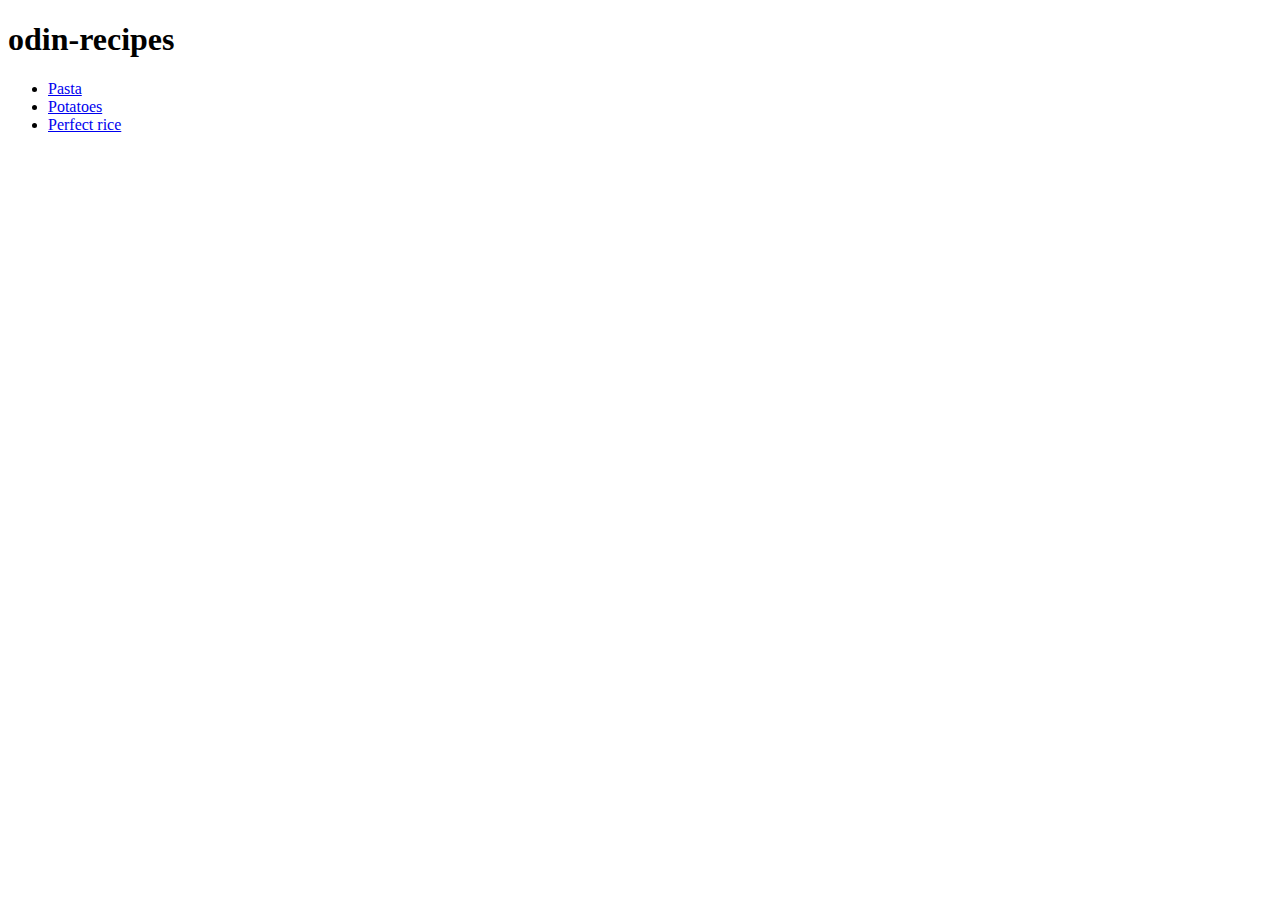
<file: index.html>
<!DOCTYPE html>
<html lang="en">
<head>
    <meta charset="UTF-8">
    <meta name="viewport" content="width=device-width, initial-scale=1.0">
    <title>Home</title>
</head>
<body>
    <h1>odin-recipes</h1>


    <ul>
        <li><a href="./recipes/pasta.html" target="_blank" rel="noopener noreferrer">Pasta</a></li>
        
        <li> <a href="./recipes/potatoes.html" target="_blank" rel="noopener noreferrer">Potatoes</a></li>

        <li><a href="./recipes/perfect-rice.html" target="_blank" rel="noopener noreferrer">Perfect rice</a></li>

    </ul>
    
   


</body>
</html>
</file>
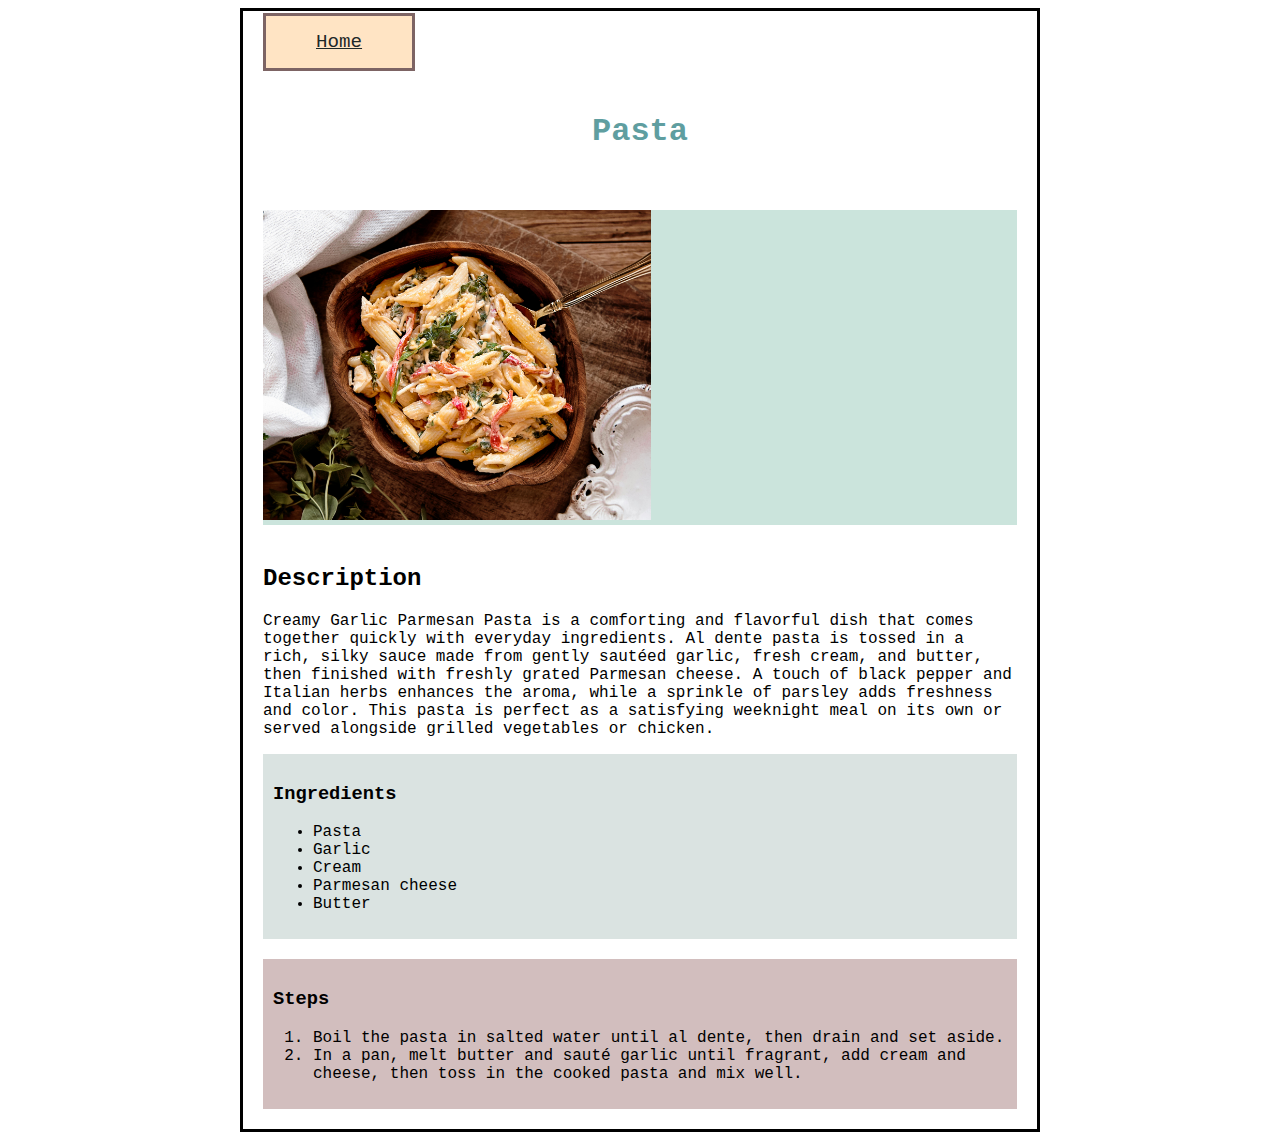
<file: recipes/pasta.html>
<!DOCTYPE html>
<html lang="en">
<head>
    <meta charset="UTF-8">
    <meta name="viewport" content="width=device-width, initial-scale=1.0">
    <link rel="stylesheet" href="../recipe-style.css">
    <title>Pasta</title>
</head>
<body>

    <div class="container-all">
    <a href="../index.html" rel="noopener noreferrer">Home</a>
    
    <h1>Pasta</h1>
    <div class="recipe-foto">
    <img src="../img/pexels-fariphotography-803963.jpg" alt="Picture of delicious, creamy pasta" height="310">
    </div>
    <h2>Description</h2>
    <p>Creamy Garlic Parmesan Pasta is a comforting and flavorful dish that comes together quickly with everyday 
        ingredients. Al dente pasta is tossed in a rich, silky sauce made from gently sautéed garlic, fresh cream, 
        and butter, then finished with freshly grated Parmesan cheese. A touch of black pepper and Italian herbs 
        enhances the aroma, while a sprinkle of parsley adds freshness and color. This pasta is perfect as a satisfying 
        weeknight meal on its own or served alongside grilled vegetables or chicken.</p>
     <div class="ingredients">
        <h3 >Ingredients</h3>
        <ul>
            <li>Pasta</li>
            <li>Garlic</li>
            <li>Cream</li>
            <li>Parmesan cheese</li>
            <li>Butter</li>
        </ul>
        </div>
        <div class="steps">
        <h3>Steps</h3>
        <ol> 
            <li>Boil the pasta in salted water until al dente, then drain and set aside.</li>
            <li>In a pan, melt butter and sauté garlic until fragrant, add cream and cheese, 
                then toss in the cooked pasta and mix well.</li>
        </ol>
        </div>
        </div>
</body>
</html>
</file>
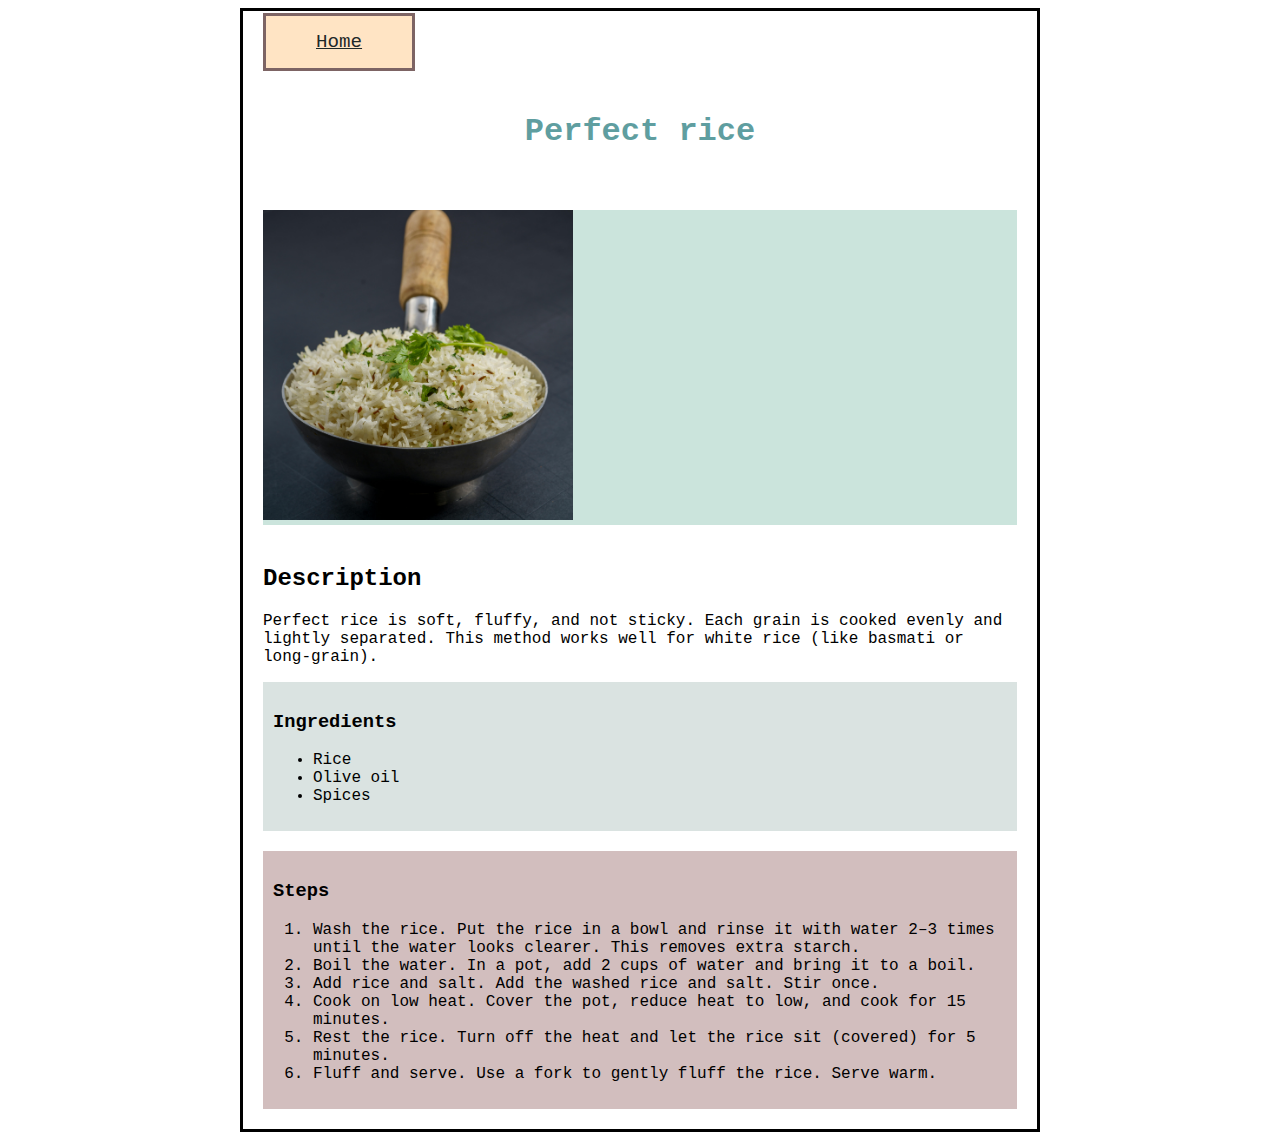
<file: recipes/perfect-rice.html>
<!DOCTYPE html>
<html lang="en">
<head>
    <meta charset="UTF-8">
    <meta name="viewport" content="width=device-width, initial-scale=1.0">
    <link rel="stylesheet" href="../recipe-style.css">
    <title>Perfect-rice</title>
</head>
<body>
    <div class="container-all"> 
    <a href="../index.html" rel="noopener noreferrer">Home</a>
    <h1>Perfect rice</h1>
    <div class="recipe-foto">
    <img src="../img/pexels-kunal-lakhotia-781256899-28674713.jpg" alt="Picture of delicious, creamy pasta" height="310">
    </div>
    <h2>Description</h2>
    <p>Perfect rice is soft, fluffy, and not sticky. Each grain is cooked evenly and 
        lightly separated. This method works well for white rice (like basmati or long-grain).</p>
       <div  class="ingredients">
        <h3>Ingredients</h3>
        <ul>
            <li>Rice</li>
            <li>Olive oil</li>
            <li>Spices</li>
            
        </ul>
        </div>
        <div class="steps">
        <h3>Steps</h3>
        <ol> 
            <li>Wash the rice. Put the rice in a bowl and rinse it with water 2–3 times until the water looks clearer. This removes extra starch.</li>
            <li>Boil the water. In a pot, add 2 cups of water and bring it to a boil. </li>
            <li>Add rice and salt. Add the washed rice and salt. Stir once.</li>
            <li>Cook on low heat. Cover the pot, reduce heat to low, and cook for 15 minutes.</li>
            <li>Rest the rice. Turn off the heat and let the rice sit (covered) for 5 minutes.</li>
            <li>Fluff and serve. Use a fork to gently fluff the rice. Serve warm.</li>
            
        </ol>
        </div>
    </div>
</body>
</html>
</file>
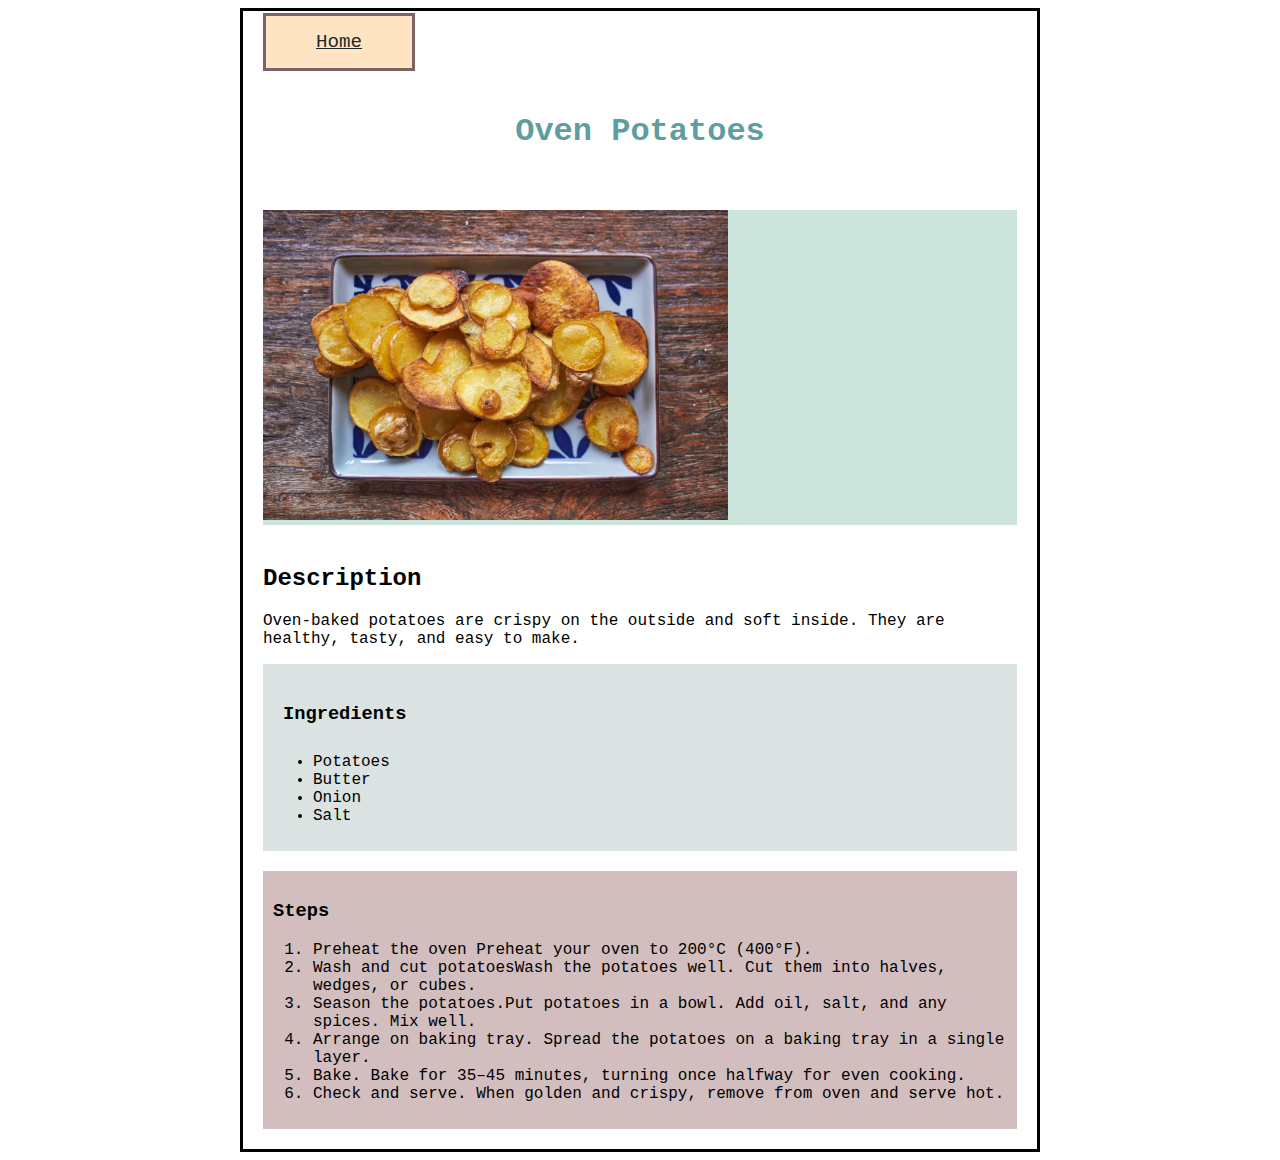
<file: recipes/potatoes.html>
<!DOCTYPE html>
<html lang="en">
<head>
    <meta charset="UTF-8">
    <meta name="viewport" content="width=device-width, initial-scale=1.0">
    <link rel="stylesheet" href="../recipe-style.css">
    <title>Oven Potatoes</title>
</head>
<body>
    <div class="container-all">
    <a href="../index.html" rel="noopener noreferrer">Home</a>
    <h1> Oven Potatoes</h1>
    <div class="recipe-foto">
    <img src="../img/pexels-memoryslashvision-28177721-6844667.jpg" alt="Picture of delicious, creamy pasta" height="310">
    </div>
    <h2>Description</h2>
    <p>Oven-baked potatoes are crispy on the outside and soft inside. 
        They are healthy, tasty, and easy to make.</p>
        <div  class="ingredients">
        <h3 class="ingredients">Ingredients</h3>
        <ul>
            <li>Potatoes</li>
            <li>Butter</li>
            <li>Onion</li>
            <li>Salt</li>
            
        </ul>
    </div>
    <div class="steps">
        <h3>Steps</h3>
        <ol> 

            <li> Preheat the oven Preheat your oven to 200°C (400°F).</li>
            <li>Wash and cut potatoesWash the potatoes well. Cut them into halves, wedges, or cubes.</li>
            <li>Season the potatoes.Put potatoes in a bowl. Add oil, salt, and any spices. Mix well.</li>
            <li>Arrange on baking tray. Spread the potatoes on a baking tray in a single layer.</li>
            <li>Bake. Bake for 35–45 minutes, turning once halfway for even cooking.</li>
            <li>Check and serve. When golden and crispy, remove from oven and serve hot.</li>
        </ol>
        </div>
    </div>
</body>
</html>
</file>
<file: recipe-style.css>
.container-all{
    margin: auto;
    width: 800px;
    box-sizing: border-box;
    border-color: black;
    border-style: solid;
    height: auto;
    padding: 20px;
    font-family: "Courier New",  Arial, sans-serif;
}
a {
   border: solid, rgb(125, 100, 100);
   color: rgb(31, 41, 41);
   padding: 15px 50px;
   font-size: larger;
   background-color: bisque;
   margin-top: 20px ;
}

h1{
    color: cadetblue;
    text-align: center;
    font-family: "Courier New",  Arial, sans-serif;
    margin: 60px 60px;

}
h2{
    margin-top: 40px;
}
.recipe-foto{
    
    background-color: rgb(203, 228, 220);
   
}

.ingredients{
box-sizing: border-box;
height: auto;
background-color: rgb(218, 227, 225);
padding: 10px;


}

.steps{
    box-sizing: border-box;
    height: auto;
    background-color: rgb(210, 190, 190);
    padding: 10px;
    margin-top: 20px;
    
}
</file>
